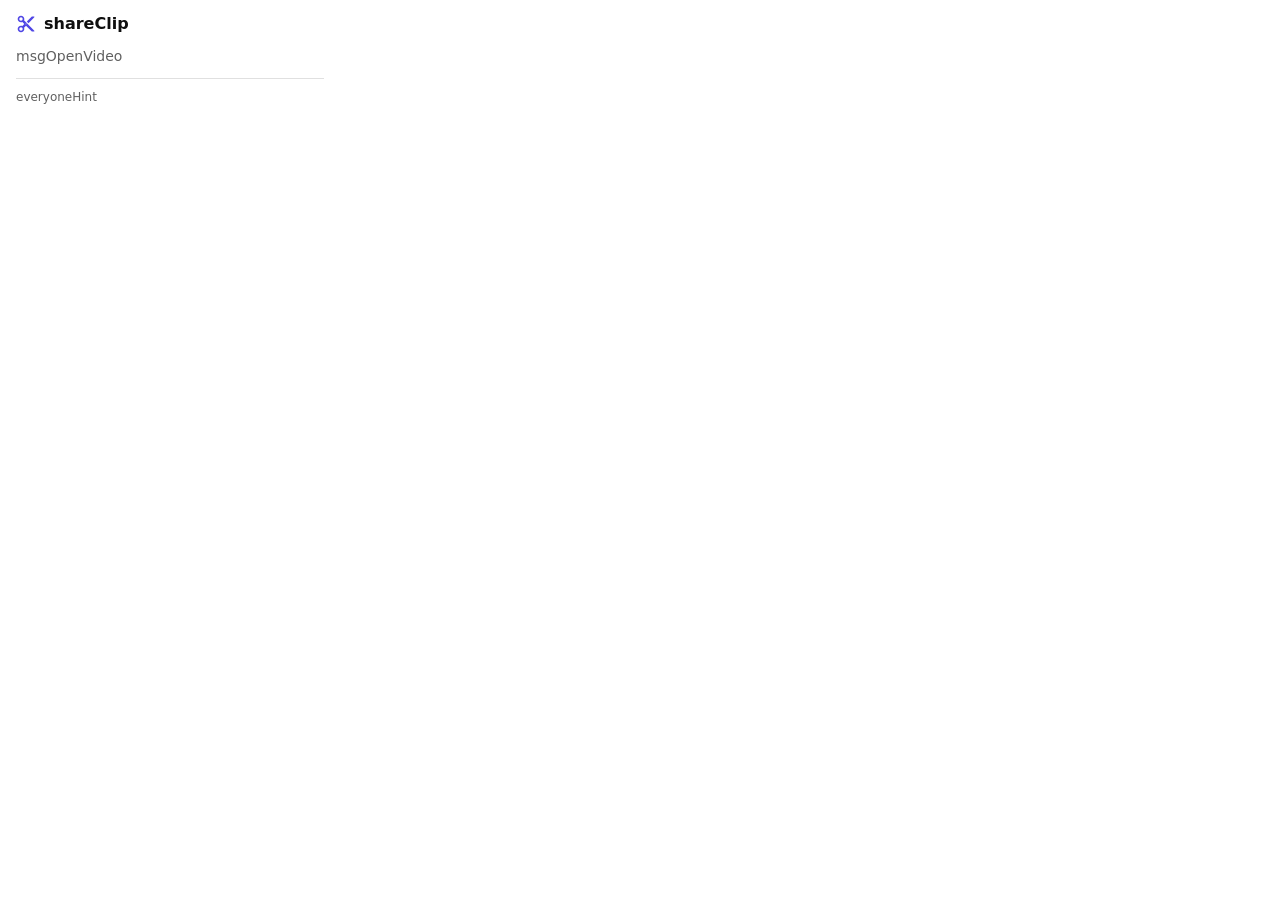
<file: popup/popup.html>
<!doctype html>
<html lang="en">
  <head>
    <meta charset="utf-8" />
    <title>YouClip</title>
    <link rel="stylesheet" href="popup.css" />
  </head>
  <!-- Text comes from _locales/ (data-i18n* attributes, filled in by popup.js); the English here is a fallback. -->
  <body>
    <header class="header">
      <svg class="icon" viewBox="0 0 24 24" width="20" height="20" fill="currentColor" aria-hidden="true">
        <path d="M9.64 7.64c.23-.5.36-1.05.36-1.64 0-2.21-1.79-4-4-4S2 3.79 2 6s1.79 4 4 4c.59 0 1.14-.13 1.64-.36L10 12l-2.36 2.36C7.14 14.13 6.59 14 6 14c-2.21 0-4 1.79-4 4s1.79 4 4 4 4-1.79 4-4c0-.59-.13-1.14-.36-1.64L12 14l7 7h3v-1L9.64 7.64zM6 8c-1.1 0-2-.89-2-2s.9-2 2-2 2 .89 2 2-.9 2-2 2zm0 12c-1.1 0-2-.89-2-2s.9-2 2-2 2 .89 2 2-.9 2-2 2zm6-7.5c-.28 0-.5-.22-.5-.5s.22-.5.5-.5.5.22.5.5-.22.5-.5.5zM19 3l-6 6 2 2 7-7V3h-3z" />
      </svg>
      <h1 data-i18n="shareClip">Share a clip</h1>
      <span id="length" class="length"></span>
    </header>

    <p id="message" class="message" hidden></p>

    <main id="picker" hidden>
      <p id="video-title" class="video-title"></p>

      <div class="row">
        <div class="field">
          <label for="start" data-i18n="start">Start</label>
          <div class="time">
            <input id="start" class="input" type="text" dir="ltr" inputmode="numeric" autocomplete="off" spellcheck="false" placeholder="0:00" />
            <button id="start-now" class="btn small" type="button" data-i18n="now" data-i18n-title="nowTooltip">Now</button>
          </div>
        </div>
        <div class="field">
          <label for="end" data-i18n="end">End</label>
          <div class="time">
            <input id="end" class="input" type="text" dir="ltr" inputmode="numeric" autocomplete="off" spellcheck="false" placeholder="0:00" />
            <button id="end-now" class="btn small" type="button" data-i18n="now" data-i18n-title="nowTooltip">Now</button>
          </div>
        </div>
      </div>

      <div class="segmented" role="group" data-i18n-aria-label="linkTypeLabel" aria-label="Link type">
        <button class="segment" type="button" data-link-type="everyone" data-i18n="linkEveryone">Link for everyone</button>
        <button class="segment" type="button" data-link-type="youtube" data-i18n="linkYouTube">YouTube link</button>
      </div>

      <!-- Optional; only used by "Link for everyone" links, so popup.js hides it for YouTube links. -->
      <div id="title-field" class="field title-field">
        <label for="clip-title" data-i18n="clipTitle">Clip title</label>
        <input id="clip-title" class="input" type="text" dir="auto" maxlength="100" autocomplete="off" data-i18n-placeholder="clipTitlePlaceholder" placeholder="Optional" />
      </div>

      <input id="link" class="input link" type="text" dir="ltr" readonly spellcheck="false" data-i18n-aria-label="clipLinkLabel" aria-label="Clip link" />
      <p id="error" class="error" role="status" aria-live="polite"></p>

      <div class="actions">
        <button id="cancel-preview" class="btn" type="button" data-i18n="cancelPreview" data-i18n-title="cancelPreviewTooltip" hidden>Cancel preview</button>
        <button id="preview" class="btn" type="button" data-i18n="preview" data-i18n-title="previewTooltip">Preview</button>
        <button id="copy" class="btn primary" type="button" data-i18n="copyClipLink">Copy clip link</button>
      </div>

      <p id="tip" class="hint">Tip: leave this open while the video plays and press <b>Now</b> at the start and end moments.</p>
    </main>

    <footer id="footer-hint" class="footer">Opens a page that plays just this clip, on any device, even without YouClip.</footer>

    <script src="../src/clip-utils.js"></script>
    <script src="popup.js"></script>
  </body>
</html>
</file>
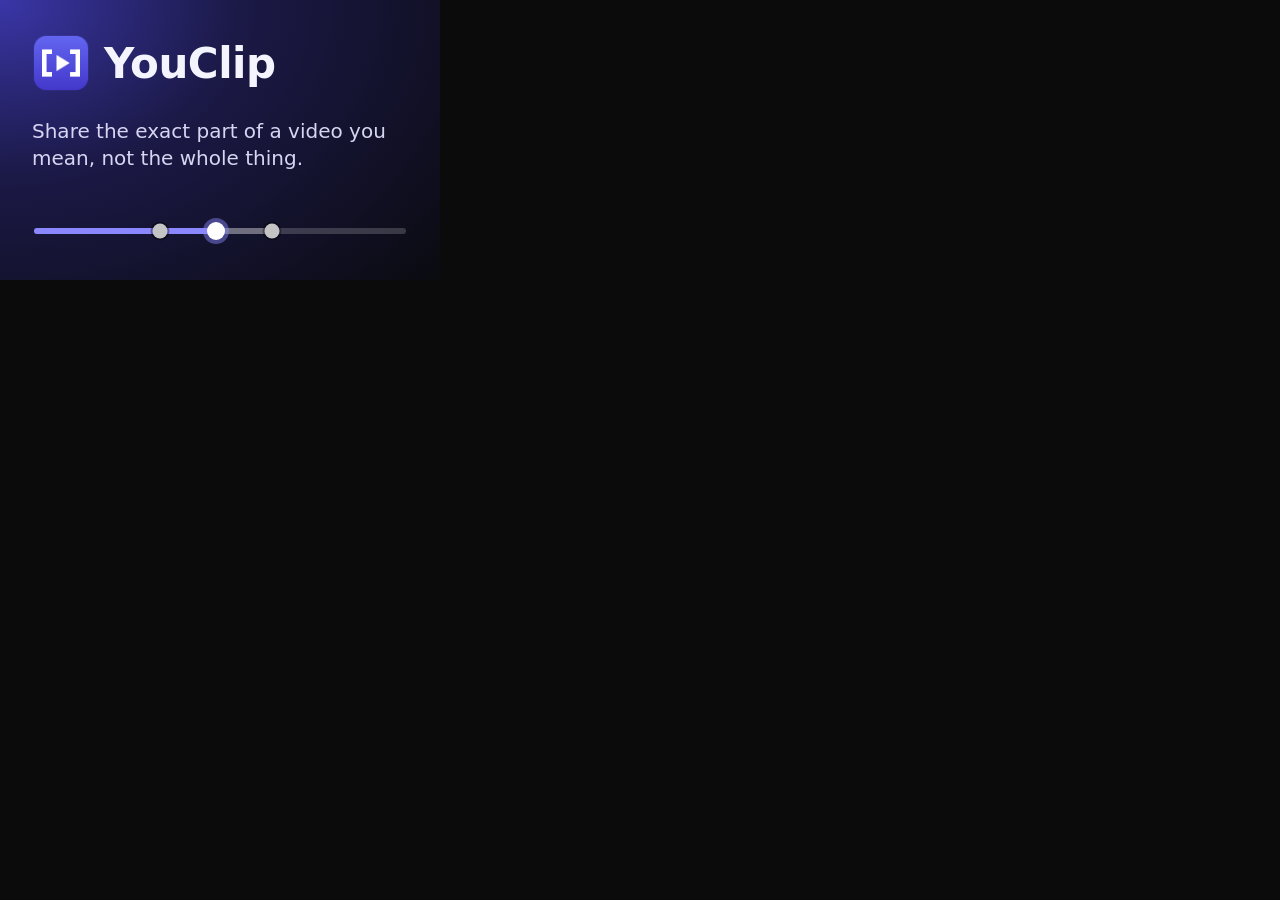
<file: store/promo-tile.html>
<!doctype html>
<!-- Source of store/promo-tile-440x280.png (the Chrome Web Store's small promo tile).
     To regenerate: node tools/make-promo-tile.mjs -->
<html lang="en">
  <head>
    <meta charset="utf-8" />
    <style>
      html,
      body {
        margin: 0;
        background: #0b0b0b;
      }

      .tile {
        position: relative;
        width: 440px;
        height: 280px;
        overflow: hidden;
        background: radial-gradient(130% 150% at 0% 0%, #3a36a8 0%, #1b1946 42%, #0b0b12 100%);
        color: #f4f4ff;
        font-family: "Segoe UI", Roboto, system-ui, sans-serif;
      }

      .brand {
        position: absolute;
        top: 34px;
        left: 32px;
        display: flex;
        align-items: center;
        gap: 14px;
      }

      .brand img {
        width: 58px;
        height: 58px;
      }

      .name {
        font-size: 42px;
        font-weight: 700;
        letter-spacing: -0.5px;
      }

      .tagline {
        position: absolute;
        top: 118px;
        left: 32px;
        width: 360px;
        margin: 0;
        color: #d6d5f2;
        font-size: 20px;
        line-height: 1.35;
      }

      /* A clip on a progress bar: the extension's grey dots at the start and end. */
      .bar {
        position: absolute;
        right: 34px;
        bottom: 46px;
        left: 34px;
        height: 6px;
        border-radius: 3px;
        background: rgba(255, 255, 255, 0.18);
      }

      .clip {
        position: absolute;
        top: 0;
        bottom: 0;
        left: 34%;
        width: 30%;
        background: rgba(255, 255, 255, 0.25);
      }

      .played {
        position: absolute;
        top: 0;
        bottom: 0;
        left: 0;
        width: 49%;
        border-radius: 3px;
        background: #8b87ff;
      }

      .dot,
      .head {
        position: absolute;
        top: 50%;
        border-radius: 50%;
        transform: translate(-50%, -50%);
      }

      .dot {
        width: 15px;
        height: 15px;
        background: #c4c4c4;
        box-shadow: 0 0 0 2px rgba(0, 0, 0, 0.35);
      }

      .head {
        width: 18px;
        height: 18px;
        background: #ffffff;
        box-shadow: 0 0 0 4px rgba(139, 135, 255, 0.45);
      }
    </style>
  </head>
  <body>
    <div class="tile">
      <div class="brand">
        <img src="../icons/icon128.png" alt="" />
        <span class="name">YouClip</span>
      </div>
      <p class="tagline">Share the exact part of a video you mean, not the whole thing.</p>
      <div class="bar">
        <div class="clip"></div>
        <div class="played"></div>
        <span class="dot" style="left: 34%"></span>
        <span class="dot" style="left: 64%"></span>
        <span class="head" style="left: 49%"></span>
      </div>
    </div>
  </body>
</html>
</file>
<file: popup/popup.css>
:root {
  color-scheme: light dark;
  --bg: #ffffff;
  --text: #0f0f0f;
  --text-muted: #606060;
  --line: rgba(0, 0, 0, 0.12);
  --chip: rgba(0, 0, 0, 0.05);
  --chip-hover: rgba(0, 0, 0, 0.1);
  --accent: #4f46e5;
  --on-accent: #ffffff;
  --error: #c62828;
}

@media (prefers-color-scheme: dark) {
  :root {
    --bg: #1f1f1f;
    --text: #f1f1f1;
    --text-muted: #aaaaaa;
    --line: rgba(255, 255, 255, 0.16);
    --chip: rgba(255, 255, 255, 0.1);
    --chip-hover: rgba(255, 255, 255, 0.18);
    --accent: #8b87ff;
    --on-accent: #0f0f0f;
    --error: #ff8a80;
  }
}

*,
*::before,
*::after {
  box-sizing: border-box;
}

body {
  width: 340px;
  margin: 0;
  padding: 14px 16px 12px;
  background: var(--bg);
  color: var(--text);
  font: 14px/20px system-ui, -apple-system, "Segoe UI", Roboto, sans-serif;
}

[hidden] {
  display: none !important;
}

.header {
  display: flex;
  align-items: center;
  gap: 8px;
}

.header .icon {
  flex: none;
  color: var(--accent);
}

h1 {
  margin: 0;
  font-size: 16px;
  font-weight: 600;
}

.length {
  margin-inline-start: auto;
  color: var(--text-muted);
  font-size: 13px;
  font-variant-numeric: tabular-nums;
}

.video-title {
  margin: 6px 0 12px;
  overflow: hidden;
  color: var(--text-muted);
  font-size: 13px;
  white-space: nowrap;
  text-overflow: ellipsis;
}

.message {
  margin: 12px 0 4px;
  color: var(--text-muted);
}

.row {
  display: flex;
  gap: 16px;
}

.field {
  display: flex;
  flex-direction: column;
  gap: 4px;
}

label {
  color: var(--text-muted);
  font-size: 12px;
  line-height: 16px;
}

.time {
  display: flex;
  gap: 6px;
}

.input {
  height: 34px;
  min-width: 0;
  padding: 0 10px;
  border: 1px solid var(--line);
  border-radius: 8px;
  background: transparent;
  color: var(--text);
  font: inherit;
  font-variant-numeric: tabular-nums;
}

.input:focus {
  outline: 2px solid var(--accent);
  outline-offset: -1px;
}

.input.invalid {
  border-color: var(--error);
}

#start,
#end {
  width: 84px;
}

.segmented {
  display: inline-flex;
  flex-wrap: wrap;
  gap: 2px;
  margin-top: 14px;
  padding: 3px;
  border-radius: 17px;
  background: var(--chip);
}

.segment {
  height: 28px;
  padding: 0 12px;
  border: 0;
  border-radius: 14px;
  background: transparent;
  color: var(--text-muted);
  font-family: inherit;
  font-size: 13px;
  font-weight: 500;
  white-space: nowrap;
  cursor: pointer;
}

.segment:hover {
  color: var(--text);
}

.segment[aria-pressed="true"] {
  background: var(--text);
  color: var(--bg);
}

.segment:focus-visible {
  outline: 2px solid var(--accent);
  outline-offset: 1px;
}

.title-field {
  margin-top: 12px;
}

#clip-title {
  width: 100%;
}

.input::placeholder {
  color: var(--text-muted);
  opacity: 0.8;
}

.link {
  width: 100%;
  margin-top: 10px;
  color: var(--text-muted);
  font-size: 12px;
}

.error {
  margin: 6px 0 0;
  color: var(--error);
  font-size: 13px;
}

.error:empty {
  display: none;
}

.actions {
  display: flex;
  flex-wrap: wrap;
  justify-content: flex-end;
  gap: 8px;
  margin-top: 12px;
}

.btn {
  height: 34px;
  padding: 0 14px;
  border: 0;
  border-radius: 17px;
  background: var(--chip);
  color: var(--text);
  font-family: inherit;
  font-size: 13px;
  font-weight: 500;
  line-height: 34px;
  white-space: nowrap;
  cursor: pointer;
}

.btn:hover {
  background: var(--chip-hover);
}

.btn:focus-visible {
  outline: 2px solid var(--accent);
  outline-offset: 2px;
}

.btn:disabled {
  opacity: 0.45;
  cursor: default;
}

.btn.small {
  height: 34px;
  padding: 0 10px;
}

.btn.primary,
.btn.primary:hover {
  background: var(--accent);
  color: var(--on-accent);
}

.btn.primary:hover:not(:disabled) {
  filter: brightness(1.08);
}

.hint,
.footer {
  color: var(--text-muted);
  font-size: 12px;
  line-height: 16px;
}

.hint {
  margin: 12px 0 0;
}

.footer {
  margin-top: 12px;
  padding-top: 10px;
  border-top: 1px solid var(--line);
}
</file>
